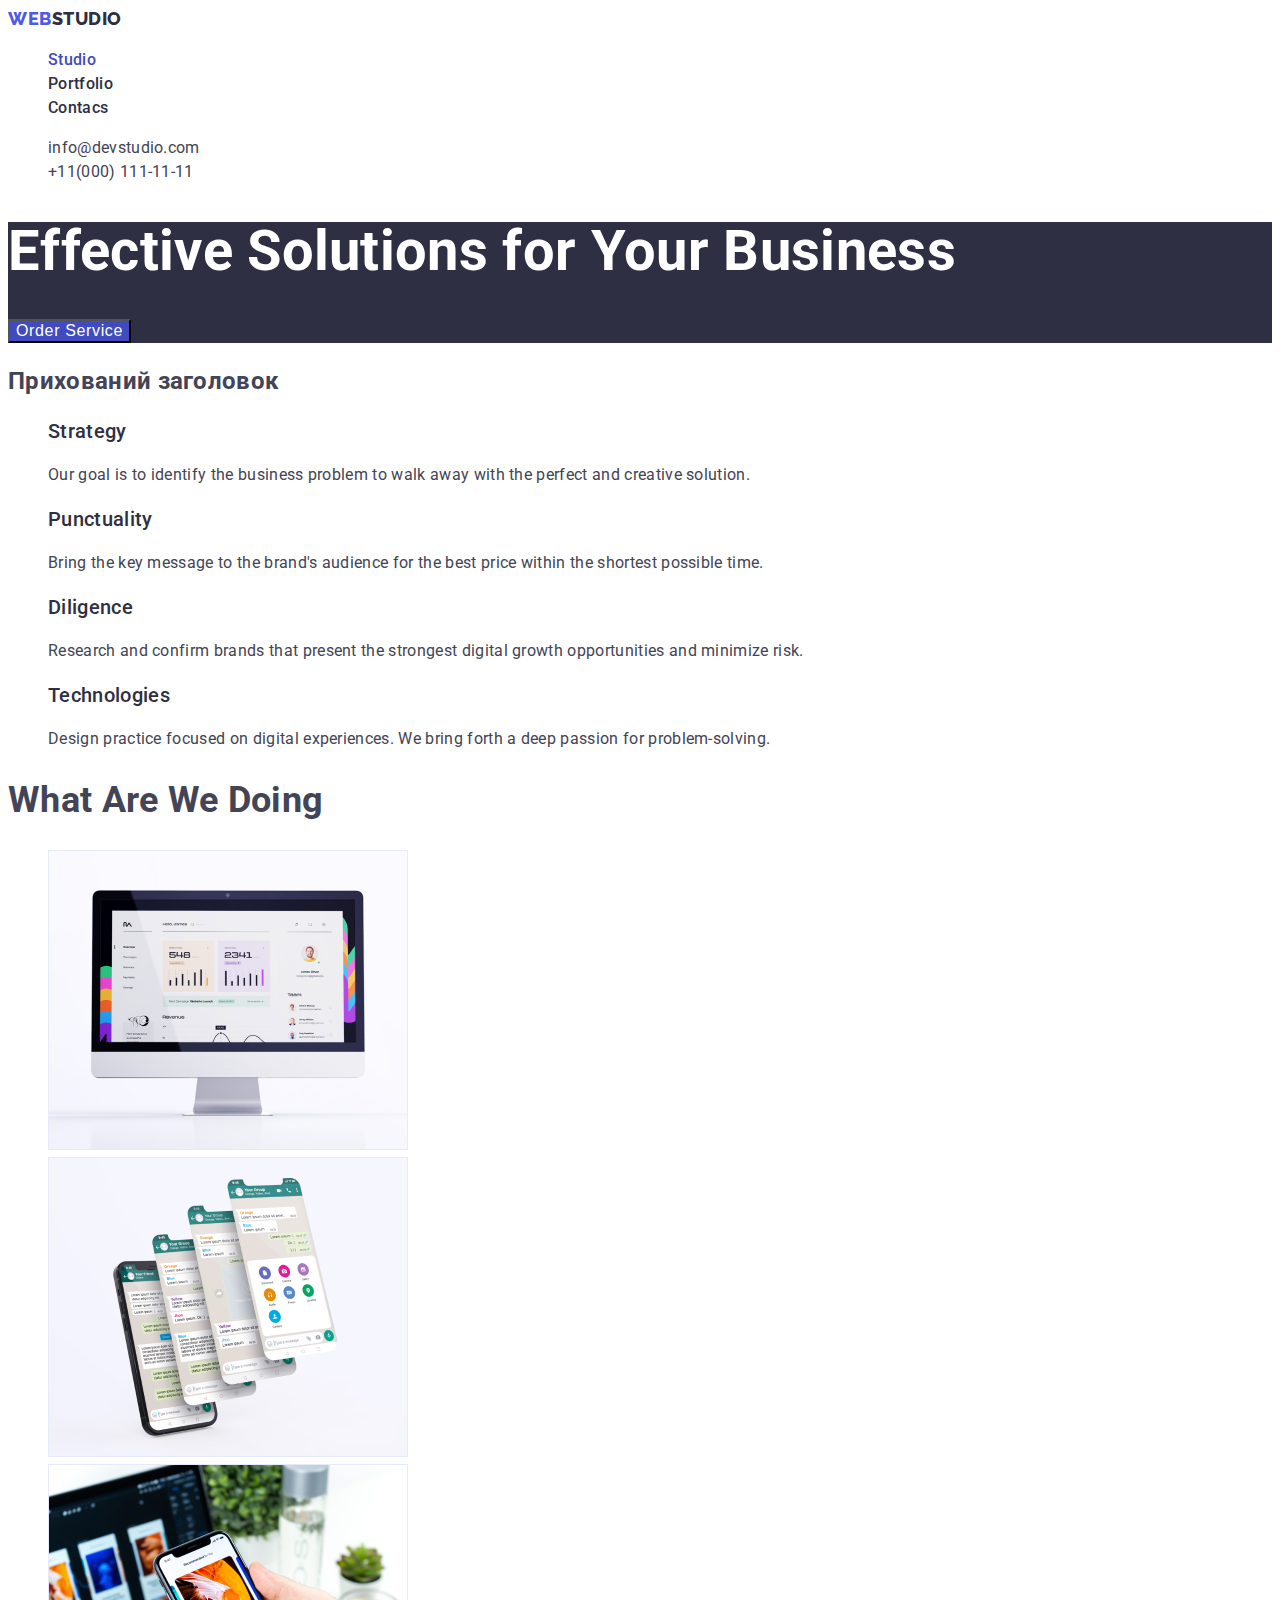
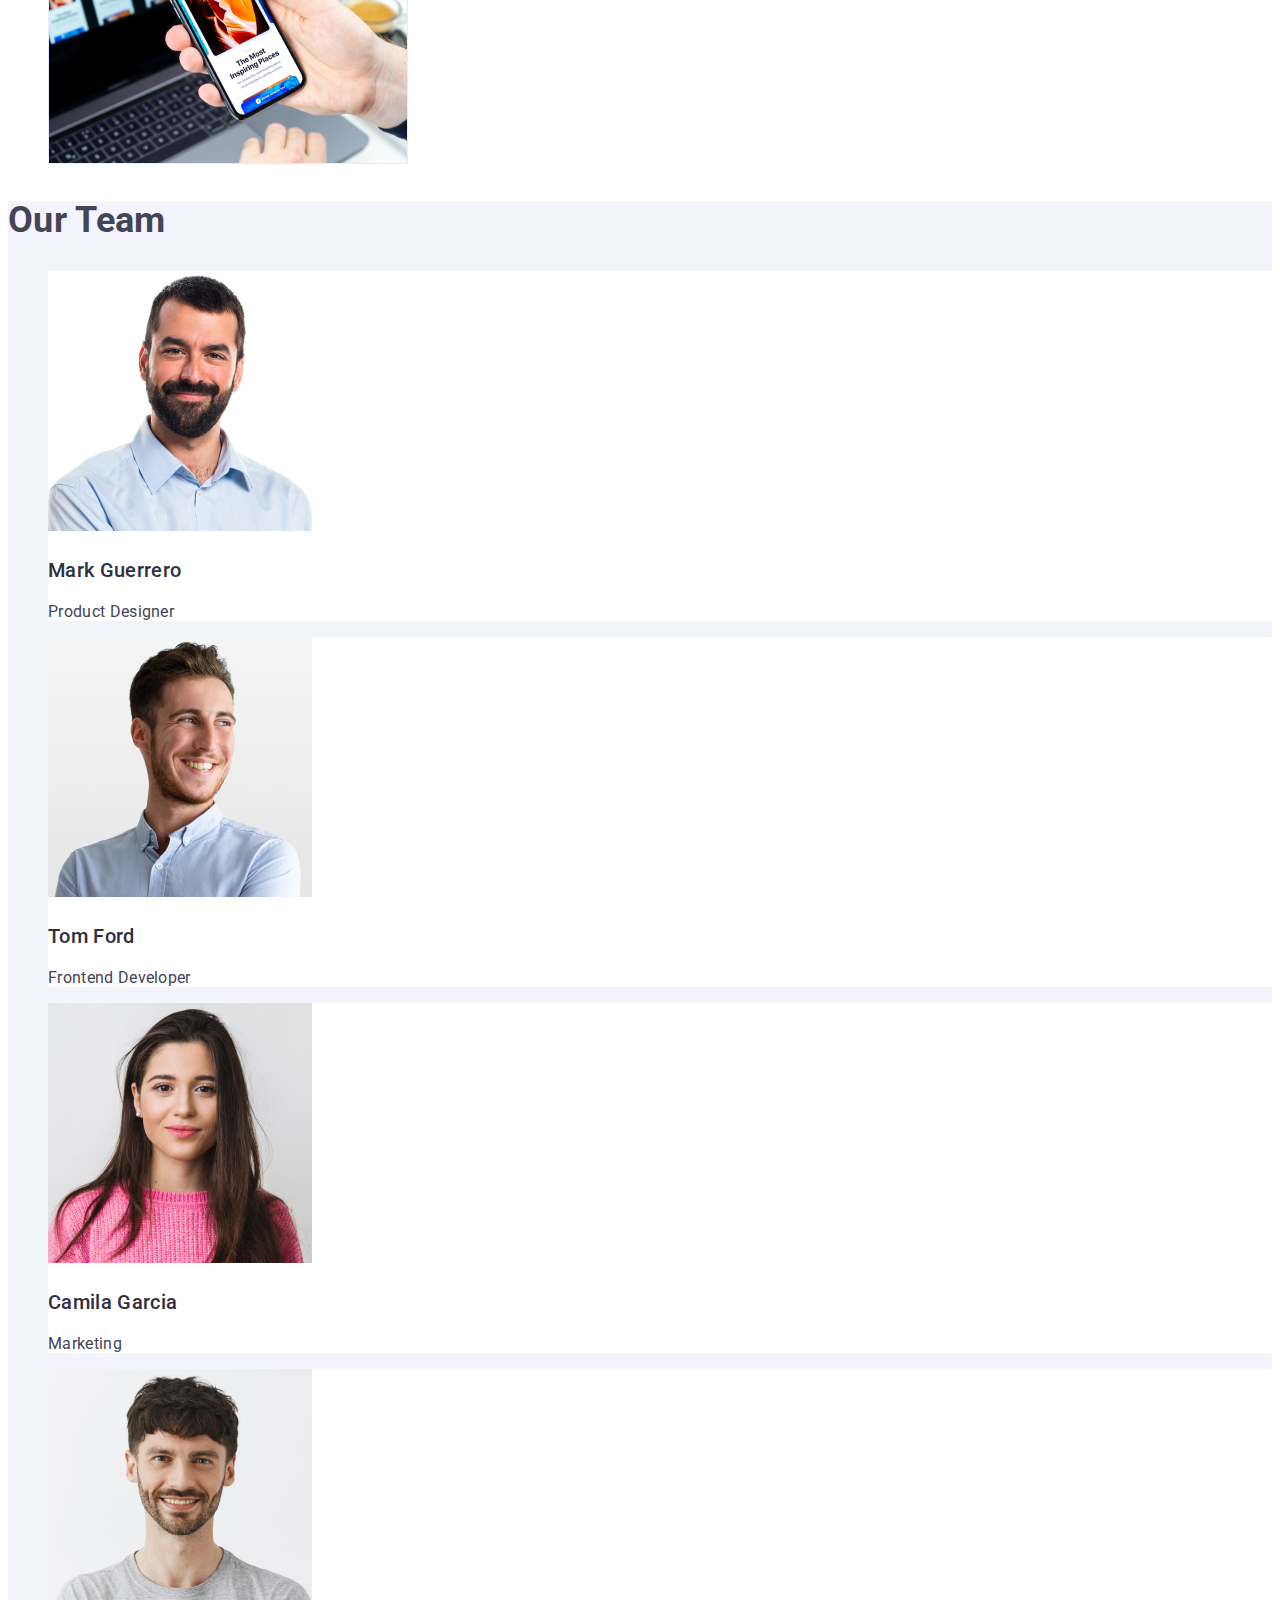
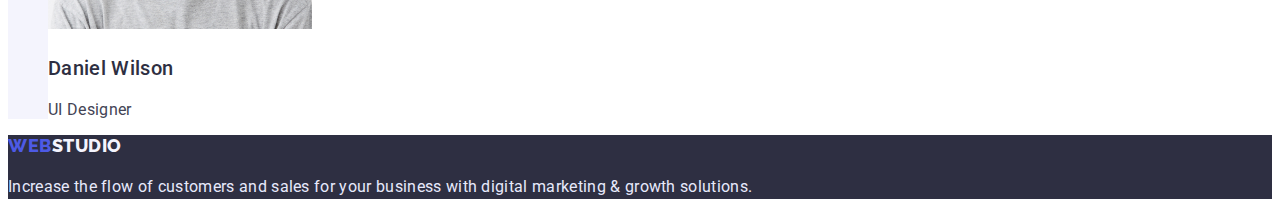
<file: index.html>
<!DOCTYPE html>
<html lang="en">

<head>
    <meta charset="UTF-8">
    <meta http-equiv="X-UA-Compatible" content="IE=edge">
    <meta name="viewport" content="width=device-width, initial-scale=1.0">
    <title>Document</title>
    <!--Fonts-->
    <link href="https://fonts.googleapis.com/css2?family=Raleway:wght@800&family=Roboto:wght@400;500;700;900&display=swap"
        rel="stylesheet">
    <!--Custom styles-->
    <link rel="stylesheet" href="./css/styles.css">
</head>

<body>
    <header>
    <nav class="map">
        <a class="logo" href="./index.html"><span class="accent">WEB</span><span class="logo-accent">STUDIO</span></a>
    <ul class="map-link list">

            <li><a class="link current"  href="./index.html">Studio</a></li>
            <li><a class="link"  href="./portfolio.html">Portfolio</a></li>
            <li><a class="link"  href="">Contacs</a></li>
    </ul>
    </nav>
        <ul class="contacts list">
            <!--Link to e-mail address-->
            <li class="contacts-list"> <a class="contacts-item" href="mailto:info@devstudio.com">info@devstudio.com</a></li>
            <!--Link to phone number-->
            <li class="contacts-list"> <a class="contacts-item" href="tel:+110001111111">+11(000) 111-11-11</a></li>
        </ul>
    </header>

        <main>
            <!--Hero section-->
            <section class="hero">
                <h1 class="hero-title" >Effective Solutions for Your Business</h1>
                <button class="hero-btn" type="button">Order Service</button>
            </section>
            <!---->
            <section>
                <h2 lang="uk">Прихований заголовок</h2>
                <ul class="skills list">
                    <li class="skills-item">
                        <h3  class="skills-title">Strategy</h3>
                        <p class="skills-text">Our goal is to identify the business
                            problem to walk away with the perfect and creative solution.</p>
                    </li>
                    <li class="skills-item">
                        <h3 class="skills-title">Punctuality</h3>
                        <p class="skills-text">Bring the key message to the brand's audience for the best price within the shortest possible
                            time.</p>
                    </li>
                    <li class="skills-item">
                        <h3 class="skills-title">Diligence</h3>
                        <p class="skills-text">Research and confirm brands that present the strongest digital growth opportunities and
                            minimize risk.</p>
                    </li>
                    <li class="skills-item">
                        <h3 class="skills-title">Technologies</h3>
                        <p class="skills-text">Design practice focused on digital experiences. We bring forth a deep passion for
                            problem-solving.</p>
                    </li>
                </ul>
            </section>
            <!--Work examples-->
            <section class="image">
                <h2 class="image-title">What Are We Doing</h2>
                <ul class="list">
                    <li><img src="./images/wawd1.png" alt="Computer monitor" width="360" height="300"></li>
                    <li><img src="images/wawd2.png" alt="Screenshot mobile phone" width="360" height="300"></li>
                    <li><img src="./images/wawd3.png" alt="Mobile phones" width="360" height="300"></li>
                </ul>
            </section>

            <!--About Team-->
            <section class="team">
                <h2 class="team-title">Our Team</h2>
                <ul class="team-item list">
                    <li class="team-foto"><img src="./images/team1.jpg" alt="Photo of the employee1" width="264" height="260">
                        <h3 class="team-names">Mark Guerrero</h3>
                        <p class="team-position">Product Designer</p>
                    </li>
                    <li class="team-foto"><img src="./images/team2.jpg" alt="Photo of the employee2" width="264" height="260">
                        <h3 class="team-names">Tom Ford</h3>
                        <p class="team-position">Frontend Developer</p>
                    </li>
                    <li class="team-foto"><img src="./images/team3.jpg" alt="Photo of the employee3" width="264" height="260">
                        <h3 class="team-names">Camila Garcia</h3>
                        <p class="team-position">Marketing</p>
                    </li>
                    <li class="team-foto"><img src="./images/team4.jpg" alt="Photo of the employee4" width="264" height="260">
                        <h3 class="team-names">Daniel Wilson</h3>
                        <p class="team-position">UI Designer</p>
                    </li>
                </ul>
            </section>
        </main>
        <!-- Page footer -->
        <footer class="page">
                <a class="logo" href="./index.html"><span class="accent">WEB</span><span class="logo-footer">STUDIO</span></a>
                <p class="text-page">Increase the flow of customers and sales for your business with digital marketing & growth
                    solutions.</p>
        </footer>
</body>

</html>
</file>
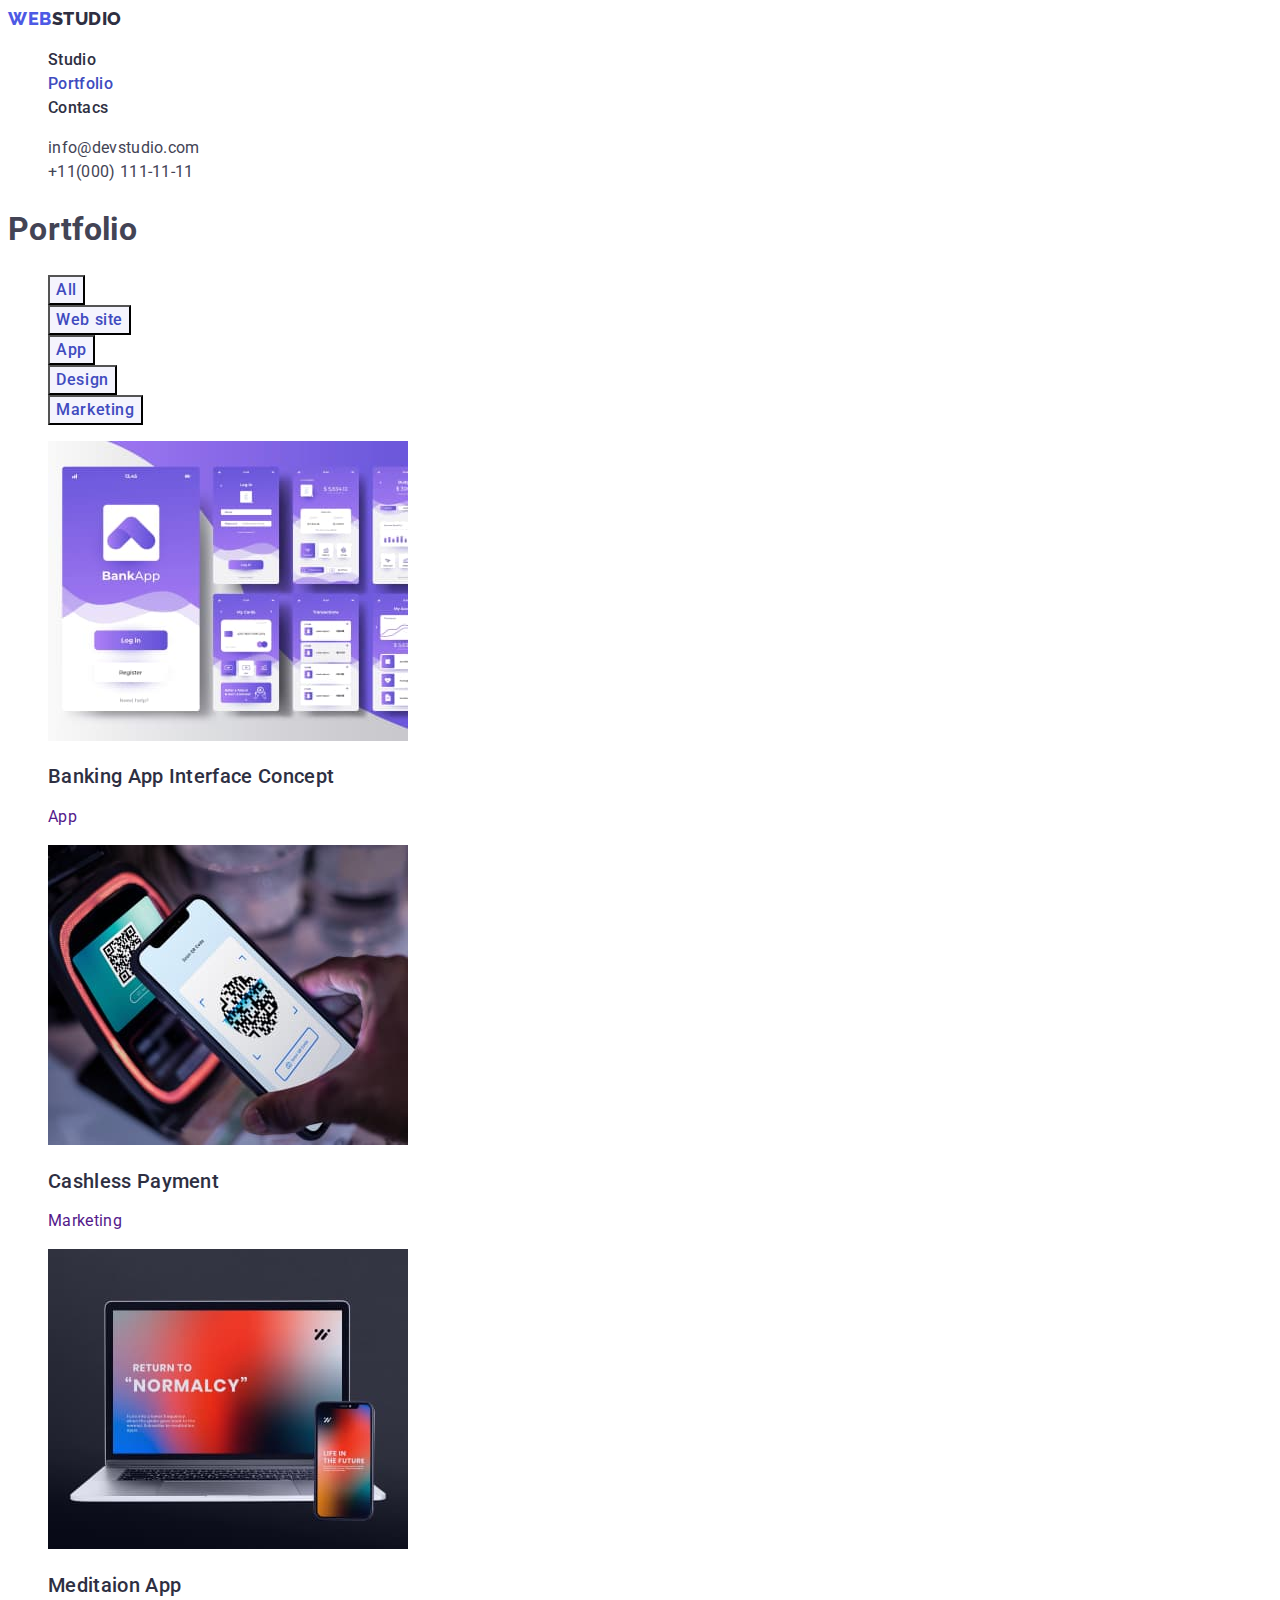
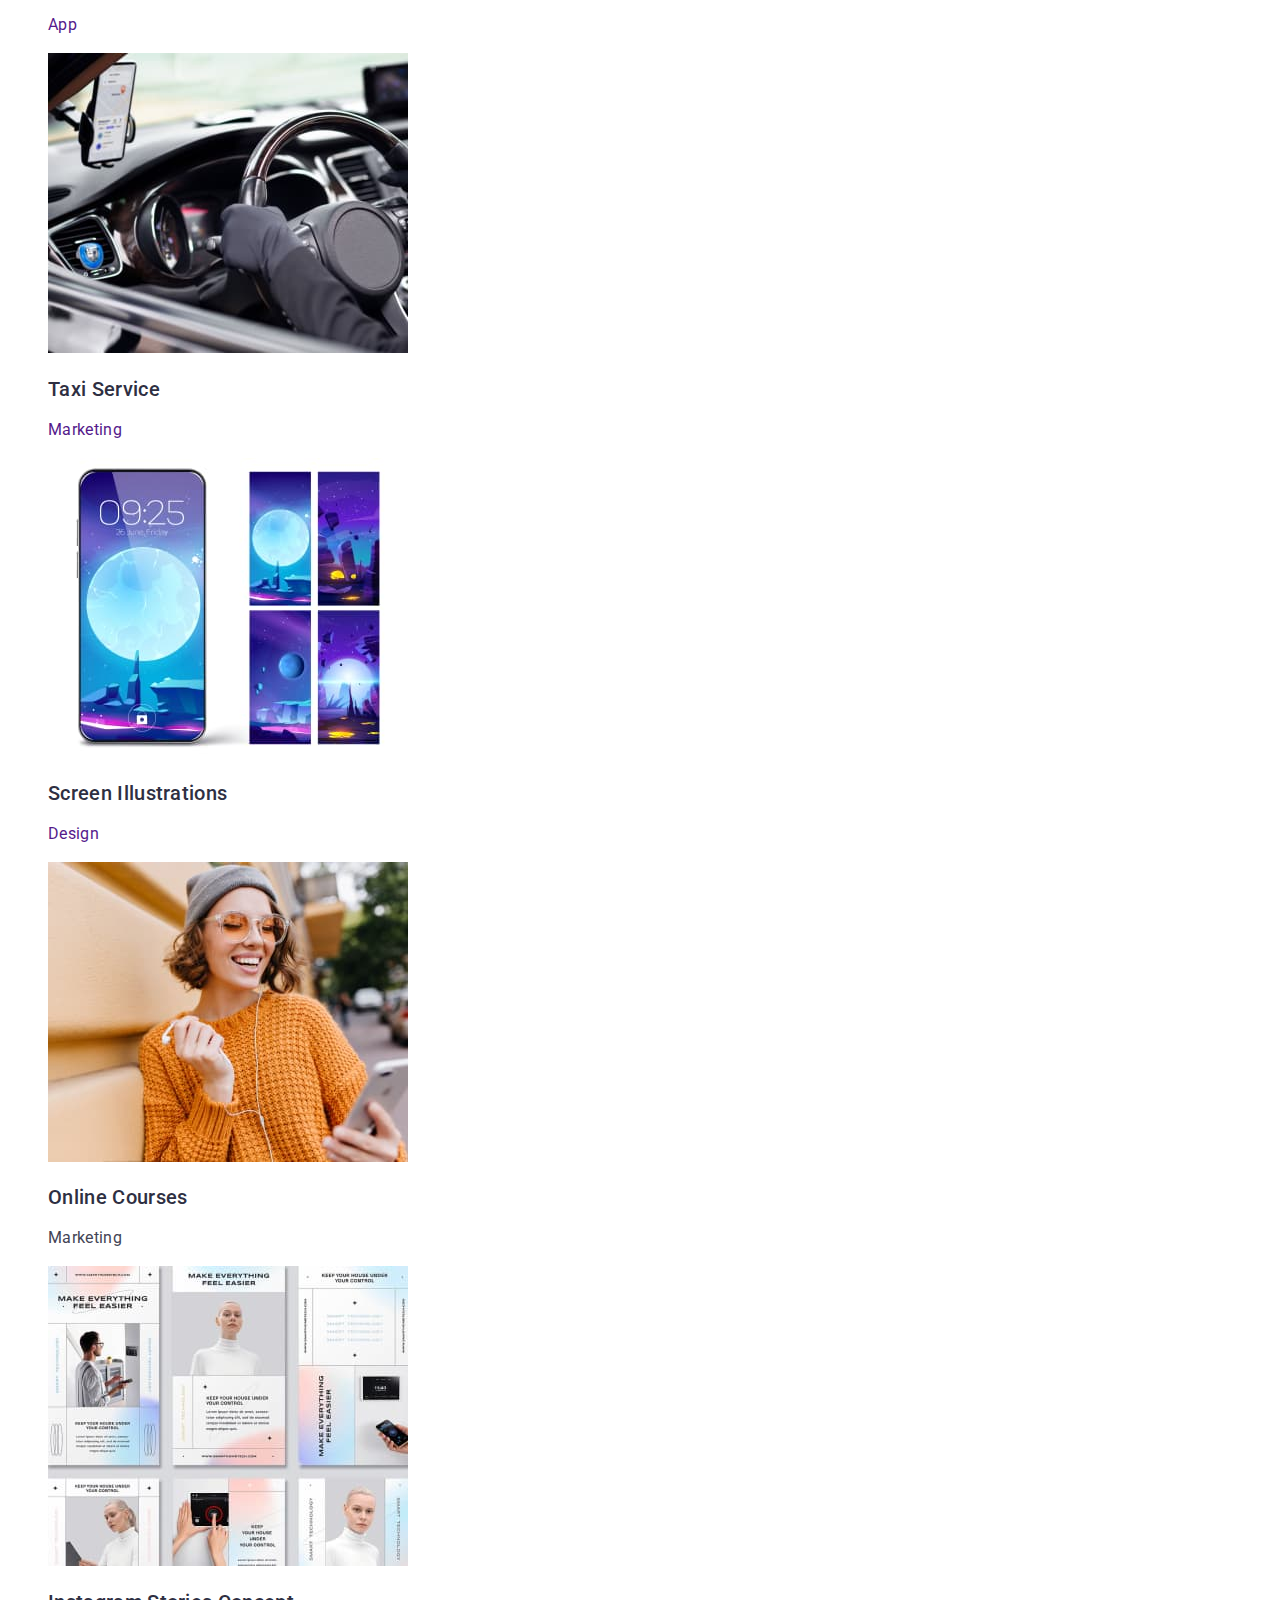
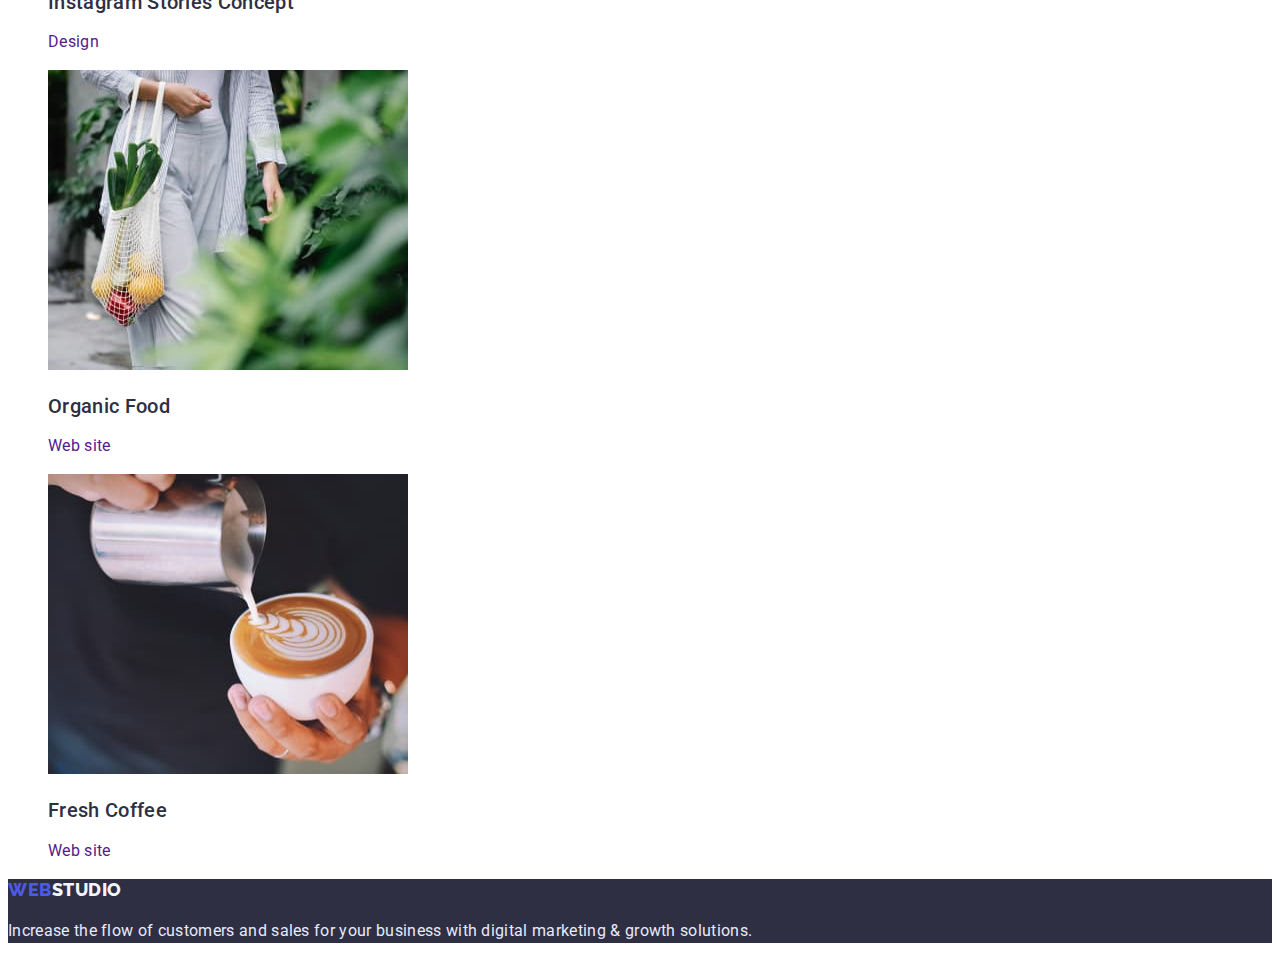
<file: portfolio.html>
<!DOCTYPE html>
<html lang="en">
<head>
    <meta charset="UTF-8">
    <meta http-equiv="X-UA-Compatible" content="IE=edge">
    <meta name="viewport" content="width=device-width, initial-scale=1.0">
    <title>Document</title>
    <!--Fonts-->
    <link href="https://fonts.googleapis.com/css2?family=Raleway:wght@800&family=Roboto:wght@400;500;700;900&display=swap"
        rel="stylesheet">
    <!--Custom styles-->
    <link rel="stylesheet" href="./css/styles.css">
</head>
<body>
    <!--Header section-->
    <header>
        <nav class="map">
            <a class="logo" href="./index.html"><span class="accent">WEB</span><span class="logo-accent">STUDIO</span></a>
            <ul class="map-link list">
                <li><a class="link" href="./index.html">Studio</a></li>
                <li><a class="link current" href="./portfolio.html">Portfolio</a></li>
                <li><a class="link" href="">Contacs</a></li>
            </ul>
        </nav>
        <ul class="contacts list">
            <!--Link to e-mail address-->
            <li class="contacts-list"> <a class="contacts-item link" href="mailto:info@devstudio.com">info@devstudio.com</a></li>
            <!--Link to phone number-->
            <li class="contacts-list"> <a class="contacts-item link" href="tel:+110001111111">+11(000) 111-11-11</a></li>
        </ul>
    </header>
<main>
    <section class="portfolio">
<h1>Portfolio</h1>
<nav>
    <!--Botton list-->
    <ul class="button list">
        <li><button class="btn current" type="button">All</button></li>
        <li><button class="btn" type="button">Web site</button></li>
        <li><button class="btn" type="button">App</button></li>
        <li><button class="btn" type="button">Design</button></li>
        <li><button class="btn" type="button">Marketing</button></li>
    </ul>
    <!--Cards list-->
    <ul class="cards list">
        <li  class="cards-item">
            <a class="cards-link" href="">
            <img src="./images/hm21.jpg" alt="Banking Interface" width="360" height="300"> 
            <h2 class="cards-title">Banking App Interface Concept</h2>
            <p class="cards-text">App</p>
            </a>
        </li>
       
        <li class="cards-item">
            <a class="link" href="">
                <img src="./images/hm22.jpg" alt="QR code on the phone" width="360" height="300">
                <h2 class="cards-title">Cashless Payment</h2>
                <p class="cards-text">Marketing</p>
            </a>
        </li>

        <li class="cards-item">
            <a class="link" href="">
                <img src="./images/hm23.jpg" alt="Laptop" width="360" height="300">
                <h2 class="cards-title">Meditaion App</h2>
                <p class="cards-text">App</p>
            </a>
            
        </li>

        <li class="cards-item">
            <a class="link" href="">
                <img src="./images/hm24.jpg" alt="Hands on the steering wheel" width="360" height="300">
                <h2 class="cards-title">Taxi Service</h2>
                <p class="cards-text">Marketing</p>
            </a>
        </li>

        <li class="cards-item">
            <a class="link" href="">
                <img src="./images/hm25.jpg" alt="Mobile Screenshot" width="360" height="300">
                <h2 class="cards-title">Screen Illustrations</h2>
                <p class="cards-text">Design</p>
            </a>
        </li>

        <li class="cards-item">
            <aclass="link" href="">
                <img src="./images/hm26.jpg" alt="Girl with phone" width="360" height="300">
                <h2 class="cards-title">Online Courses</h2>
                <p class="cards-text">Marketing</p>
            </aclass=>
        </li>

        <li class="cards-item">
            <a class="link" href="">
                <img src="./images/hm27.jpg" alt="Shopperbag with fruits" width="360" height="300">
                <h2 class="cards-title">Instagram Stories Concept</h2>
                <p class="cards-text">Design</p>
            </a>
        </li>

        <li class="cards-item">
            <a class="link" href="">
                <img src="./images/hm28.jpg" alt="Screenshot with instagram Stories" width="360" height="300">
                <h2 class="cards-title">Organic Food</h2>
                <p class="cards-text">Web site</p>
            </a>
        </li>

        <li class="cards-item">
            <a class="link" href="">
                <img src="./images/hm29.jpg" alt="Coffee cup" width="360" height="300">
                <h2 class="cards-title">Fresh Coffee</h2>
                <p class="cards-text">Web site</p>
            </a>
            
        </li>
    </ul>
</nav>
</section>
</main>
<!-- Page footer -->
<footer class="page">
    <a class="logo" href="./index.html"><span class="accent">WEB</span><span class="logo-footer">STUDIO</span></a>
    <p class="text-page">Increase the flow of customers and sales for your business with digital marketing & growth
        solutions.</p>
</footer>
</body>
</html>
</file>
<file: css/styles.css>
:root {
    --primary-text-color: rgba(67, 68, 85, 1);
    --title-text-color: rgba(46, 47, 66, 1) ;
    --secondary-accent-color: rgba(77, 90, 229, 1);
    --primary-bg-collor: rgb(255, 255, 255);
    --secondary-bg-color: rgba(244, 244, 253, 1);
    --accent-color: rgb(64, 75, 191);
    --green: rgb(49, 208, 170);
    --suble-text: rgb(142, 143, 153);
    --cornflower:rgb(231, 233, 252);
}

body {
    background-color: var(--primary-bg-collor);
    color: var(--primary-text-color);
    font-family: 'Roboto', sans-serif;
        font-size: 16px;
        line-height: 1.5;
        letter-spacing: 0.02em;
}


/*Логотип*/
.logo {
    font-family: 'Raleway', sans-serif;
        font-weight: 800;
        font-size: 18px;
        line-height: 1.2;
        letter-spacing: 0.03em;
    text-decoration-line: none;
}
.accent {
    color: var(--secondary-accent-color);
}

.logo-accent {
    color: var(--title-text-color);
}

.logo-footer{
    color: var(--secondary-bg-color);
}

/*Мапа сайту*/

.map a{
    text-decoration-line: none;
    text-decoration: none;
    color: var(--title-text-color);
}

.map-link{
    font-weight: 500;
        font-size: 16px;
        line-height: 1.5;
}

/*Контакти*/
.contacts-item {
    color: var(--primary-text-color);
    text-decoration-line: none;
    text-decoration-style: none;
}

.contacts-item:hover,
.contacts-item:focus {
    color: var(--secondary-accent-color);
    text-decoration: none;
}

/*Кнопки*/
.btn {
    color: var(--accent-color);
    background-color: var(--secondary-bg-color);
    cursor: pointer;
    text-decoration: none;
    font-family: inherit;
        font-weight: 500;
        font-size: 16px;
        line-height: 1.5;
        letter-spacing: 0.04em;
}

.btn:hover,
.btn:focus{
    color: var(--primary-bg-collor);
    background-color: var(--secondary-accent-color);
}

/*Links*/

.link{
    text-decoration: none;
}

.cards-link{
    text-decoration: none;
}

.link:hover,
.link:focus{
    color: var(--secondary-accent-color);
}

/*Header navigation*/

.map-link .link.current {
    color: var(--accent-color);
}

.list {
    list-style: none;
}

/*Cards*/

.cards-title{
        font-weight: 500;
        font-size: 20px;
        line-height: 1.2;
        color: var(--title-text-color);
}



/*index.html*/

.hero, .hero-title{
    background-color: var(--title-text-color);
    color: var(--primary-bg-collor);
        font-weight: 700;
        font-size: 56px;
        line-height: 1.07;
}

.hero-btn{
    font-weight: 500;
        font-size: 16px;
        line-height: 1,5;
        display: flex;
        align-items: center;
        letter-spacing: 0.04em;
    color: var(--primary-bg-collor);
    background-color: var(--accent-color);
    cursor: pointer;
}

.hero-btn:hover,
.hero-btn:focus{
    background-color:var(--secondary-accent-color);
}

/*What are we doing*/

.image-title, .team-title{
    font-weight: 700;
        font-size: 36px;
        line-height: 1.1;
        text-transform: capitalize;
}

/*Team section*/

.team{
    background-color: var(--secondary-bg-color);
}

.team-foto{
    background-color: var(--primary-bg-collor);
}

.team-names,.skills-title{
    font-weight: 500;
    font-size: 20px;
        line-height: 1.2;
    color: var(--title-text-color);

}

.team-position{
    font-weight: 400;
        font-size: 16px;
        line-height: 1.2;
    color: var(--primary-text-color);
}


/*Footer*/
.page{
    background-color: var(--title-text-color);
}

.text-page{
color: rgba(231, 233, 252, 1);
}
</file>
